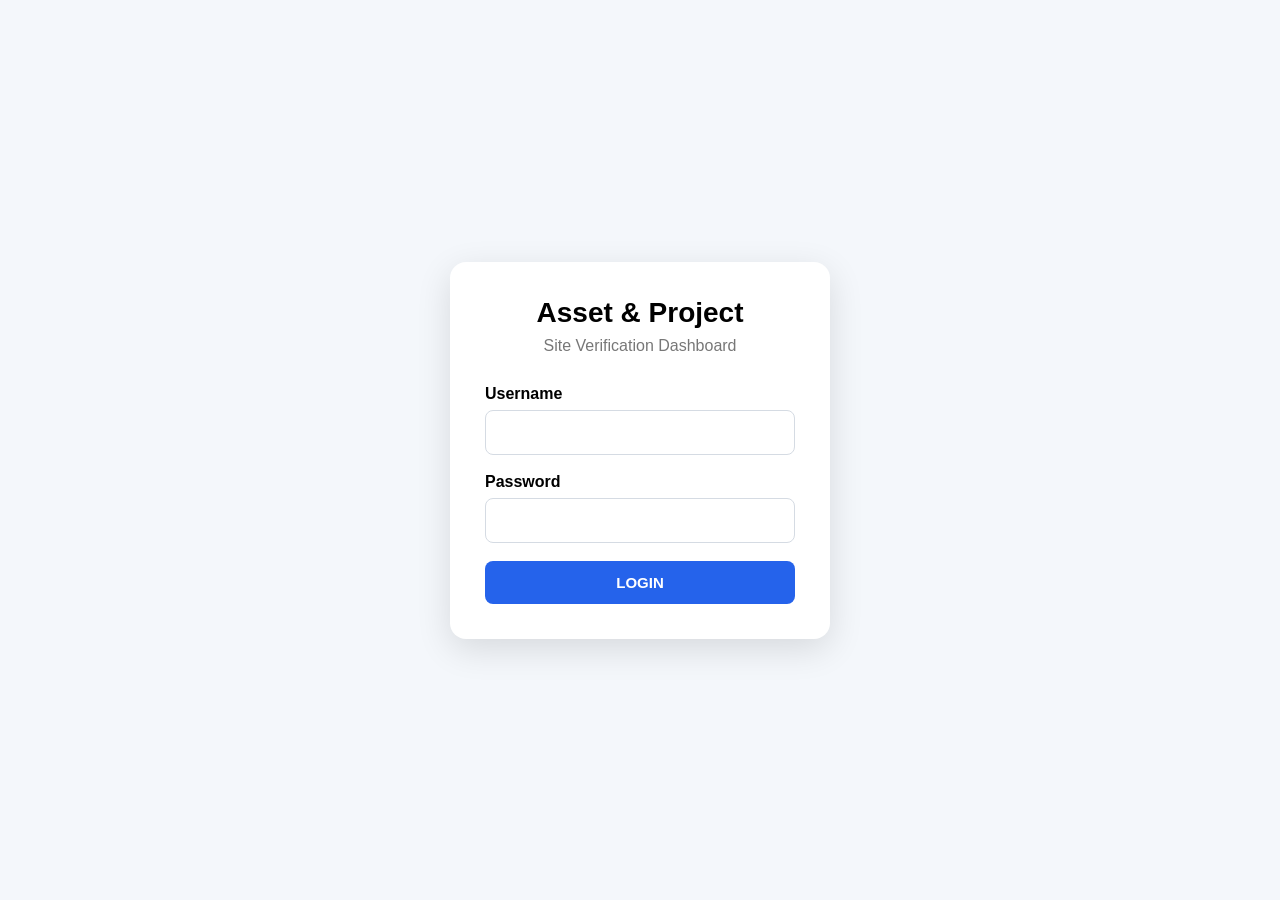
<file: index.html>
<!doctype html>
<html lang="id">

<head>

<meta charset="utf-8">
<meta name="viewport" content="width=device-width,initial-scale=1">

<title>Site Verification Dashboard</title>

<!-- ============================================================
     LOGIN PROTECTION
     ============================================================ -->

<script>
(function () {

  const authenticated =
    sessionStorage.getItem("dashboard_authenticated");

  if (authenticated !== "true") {
    window.location.replace("login.html");
  }

})();
</script>


<!-- ============================================================
     DASHBOARD CSS & DATA
     ============================================================ -->

<link rel="stylesheet" href="style.css">

<script src="config.js"></script>
<script src="data.js"></script>

</head>


<body>


<!-- ============================================================
     HEADER
     ============================================================ -->

<header>

  <div class="brand">
    ▣ <span id="brand">Asset & Project</span>
  </div>

  <div class="title" id="title"></div>

  <a
    id="source"
    target="_blank"
    rel="noopener noreferrer"
    class="source">
    Report
  </a>

</header>


<!-- ============================================================
     NAVIGATION
     ============================================================ -->

<nav>

  <button
    class="active"
    data-page="dashboard">
    Dashboard
  </button>

  <button
    data-page="sites">
    Sites
  </button>

  <button
    data-page="assets">
    Assets
  </button>

  <button
    data-page="progress">
    Progress
  </button>

</nav>


<!-- ============================================================
     MAIN DASHBOARD
     ============================================================ -->

<main>


<!-- ============================================================
     DASHBOARD
     ============================================================ -->

<section
  id="dashboard"
  class="page active">

  <div class="cards">

    <div class="card blue">
      <b id="total">0</b>
      <span>Total Asset</span>
    </div>

    <div class="card yellow">
      <b id="surveyed">0</b>
      <span>Surveyed</span>
    </div>

    <div class="card green">
      <b id="coverage">0%</b>
      <span>Coverage</span>
    </div>

    <div class="card cyan">
      <b id="missing">0</b>
      <span>Tidak Ada</span>
    </div>

  </div>


  <div class="grid">

    <div class="panel">
      <h3>Asset by Site</h3>
      <div id="siteChart"></div>
    </div>


    <div class="panel">
      <h3>Survey Status</h3>
      <div id="donut"></div>
    </div>


    <div class="panel">
      <h3>Surveyed by Category</h3>
      <div id="catChart"></div>
    </div>


    <div class="panel">
      <h3>Survey Trend by Year</h3>
      <div id="yearChart"></div>
    </div>

  </div>

</section>


<!-- ============================================================
     SITES
     ============================================================ -->

<section
  id="sites"
  class="page">

  <div class="panel">

    <h3>Site Summary</h3>

    <div id="siteTable"></div>

  </div>

</section>


<!-- ============================================================
     ASSETS
     ============================================================ -->

<section
  id="assets"
  class="page">

  <div class="panel">

    <h3>Asset Detail</h3>


    <div class="filters">

      <select id="siteFilter">
        <option value="">
          All Sites
        </option>
      </select>


      <select id="catFilter">
        <option value="">
          All Categories
        </option>
      </select>


      <input
        id="q"
        placeholder="Search Tag No / Description">

    </div>


    <div id="assetTable"></div>

  </div>

</section>


<!-- ============================================================
     PROGRESS
     ============================================================ -->

<section
  id="progress"
  class="page">

  <div class="panel">

    <h3>Progress</h3>

    <div id="progress"></div>

  </div>

</section>


</main>


<!-- ============================================================
     DASHBOARD JAVASCRIPT
     ============================================================ -->

<script src="app.js"></script>


<!-- ============================================================
     LOGOUT BUTTON
     ============================================================ -->

<script>

(function () {

  const logout = document.createElement("button");

  logout.textContent = "Logout";

  logout.style.position = "fixed";
  logout.style.right = "20px";
  logout.style.bottom = "20px";
  logout.style.padding = "10px 16px";
  logout.style.border = "none";
  logout.style.borderRadius = "8px";
  logout.style.background = "#dc2626";
  logout.style.color = "white";
  logout.style.fontWeight = "bold";
  logout.style.cursor = "pointer";
  logout.style.zIndex = "9999";

  logout.onclick = function () {

    sessionStorage.removeItem(
      "dashboard_authenticated"
    );

    window.location.replace(
      "login.html"
    );

  };

  document.body.appendChild(logout);

})();

</script>


</body>
</html>
</file>
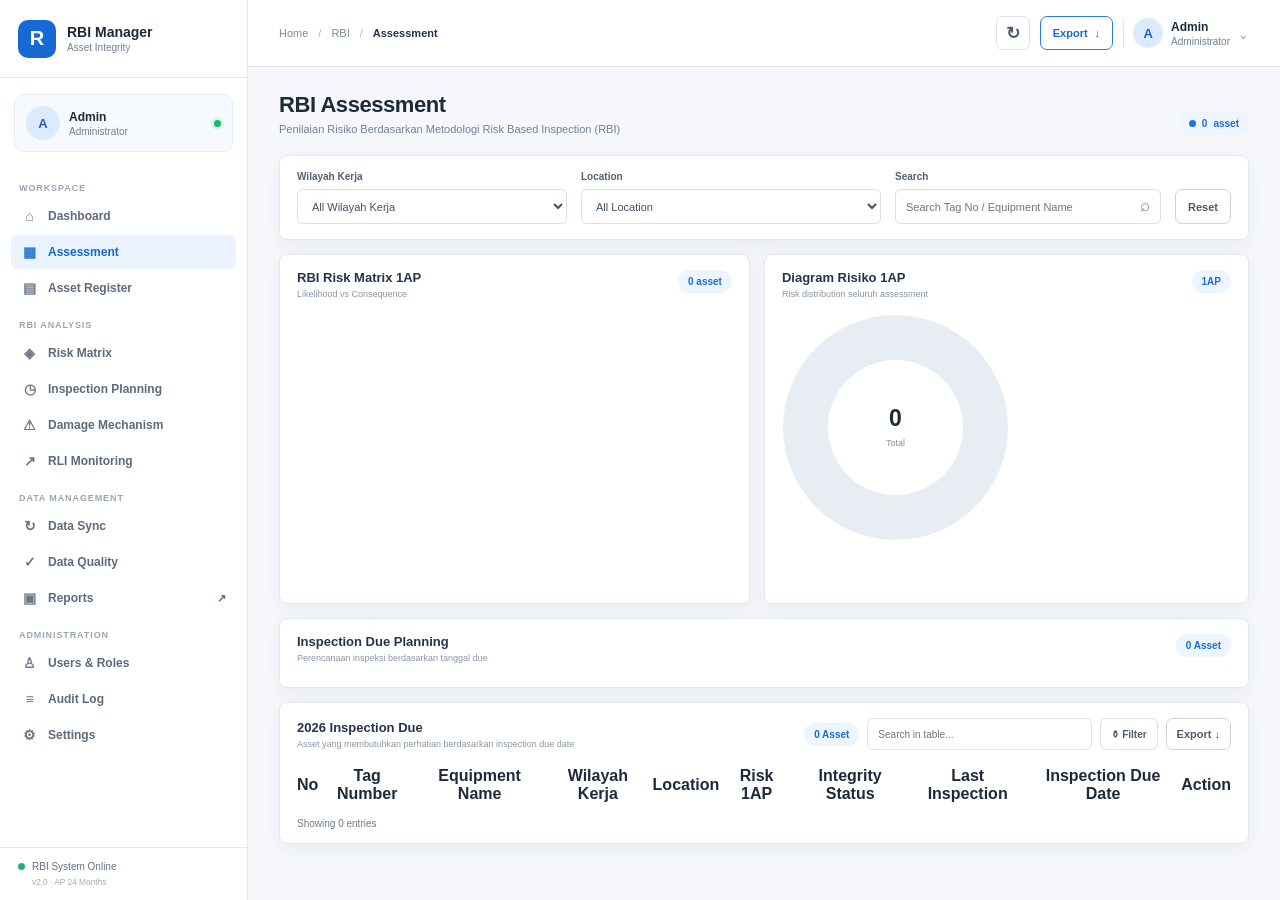
<file: rbi/index.html>
<!doctype html>
<html lang="id">
<head>
  <meta charset="utf-8">
  <meta name="viewport" content="width=device-width, initial-scale=1">
  <title>RBI Assessment</title>
  <link rel="stylesheet" href="style.css">
  <script src="config.js"></script>
  <script src="data.js"></script>
</head>
<body>
  <div class="shell">
    <aside class="sidebar" id="sidebar">
      <div class="side-brand"><div class="brand-mark">R</div><div><strong>RBI Manager</strong><span>Asset Integrity</span></div><button class="mobile-close" id="closeSidebar" aria-label="Tutup">×</button></div>
      <div class="role-card"><div class="avatar">A</div><div class="role-copy"><strong>Admin</strong><span>Administrator</span></div><span class="online-dot"></span></div>
      <nav class="side-nav">
        <div class="nav-label">WORKSPACE</div>
        <button class="side-link" data-page="home"><span class="ico">⌂</span> Dashboard</button>
        <button class="side-link active" data-page="assessment"><span class="ico">▦</span> Assessment</button>
        <button class="side-link" data-page="assets"><span class="ico">▤</span> Asset Register</button>
        <div class="nav-label">RBI ANALYSIS</div>
        <button class="side-link" data-page="risk"><span class="ico">◈</span> Risk Matrix</button>
        <button class="side-link" data-page="inspection"><span class="ico">◷</span> Inspection Planning</button>
        <button class="side-link" data-page="damage"><span class="ico">⚠</span> Damage Mechanism</button>
        <button class="side-link" data-page="rli"><span class="ico">↗</span> RLI Monitoring</button>
        <div class="nav-label">DATA MANAGEMENT</div>
        <button class="side-link" data-page="sync"><span class="ico">↻</span> Data Sync</button>
        <button class="side-link" data-page="quality"><span class="ico">✓</span> Data Quality</button>
        <button class="side-link" id="reportLink"><span class="ico">▣</span> Reports <span class="external">↗</span></button>
        <div class="nav-label">ADMINISTRATION</div>
        <button class="side-link" data-page="users"><span class="ico">♙</span> Users & Roles</button>
        <button class="side-link" data-page="audit"><span class="ico">≡</span> Audit Log</button>
        <button class="side-link" data-page="settings"><span class="ico">⚙</span> Settings</button>
      </nav>
      <div class="side-footer"><div><span class="status-dot"></span> RBI System Online</div><small>v2.0 · AP 24 Months</small></div>
    </aside>
    <div class="backdrop" id="backdrop"></div>
    <section class="content">
      <header class="topbar"><div class="crumbs"><span>Home</span><b>/</b><span>RBI</span><b>/</b><strong id="crumb">Assessment</strong></div><div class="top-actions"><button class="icon-btn mobile-menu" id="openSidebar">☰</button><button class="icon-btn" id="refresh" title="Refresh data">↻</button><a class="export-btn" id="exportTop" href="#" target="_blank" rel="noopener">Export <span>↓</span></a><div class="user-menu"><div class="avatar small">A</div><div><strong>Admin</strong><span>Administrator</span></div><span class="chev">⌄</span></div></div></header>
      <main>
        <div class="page-title"><div><h1 id="pageTitle">RBI Assessment</h1><p>Penilaian Risiko Berdasarkan Metodologi Risk Based Inspection (RBI)</p></div><div class="title-actions"><span class="data-badge"><i></i><span id="assetBadge">0</span> asset</span></div></div>
        <section class="filter-card" id="filterCard"><div class="field"><label>Wilayah Kerja</label><select id="workAreaFilter"><option value="">All Wilayah Kerja</option></select></div><div class="field"><label>Location</label><select id="locationFilter"><option value="">All Location</option></select></div><div class="search-field"><label>Search</label><input id="search" placeholder="Search Tag No / Equipment Name" autocomplete="off"><span>⌕</span></div><button class="outline-btn" id="resetFilters">Reset</button></section>
        <section id="assessmentPage" class="page-section active">
          <div class="dashboard-grid">
            <article class="card matrix-card"><div class="card-head"><div><h2>RBI Risk Matrix 1AP</h2><p>Likelihood vs Consequence</p></div><span class="mini-badge" id="matrixBadge">0 asset</span></div><div class="matrix-wrap" id="riskMatrix"></div></article>
            <article class="card summary-card"><div class="card-head"><div><h2>Diagram Risiko 1AP</h2><p>Risk distribution seluruh assessment</p></div><span class="mini-badge">1AP</span></div><div class="summary-body"><div class="donut-wrap"><div class="donut" id="riskDonut"><div><strong id="donutTotal">0</strong><span>Total</span></div></div></div><div class="legend" id="riskLegend"></div></div></article>
          </div>
          <article class="card due-card"><div class="card-head"><div><h2>Inspection Due Planning</h2><p>Perencanaan inspeksi berdasarkan tanggal due</p></div><span class="mini-badge blue" id="dueBadge">0 Asset</span></div><div class="due-grid" id="duePlanning"></div></article>
          <article class="card table-card"><div class="card-head table-head"><div><h2 id="tableTitle">2026 Inspection Due</h2><p>Asset yang membutuhkan perhatian berdasarkan inspection due date</p></div><div class="table-tools"><span class="mini-badge blue" id="tableBadge">0 Asset</span><input id="tableSearch" placeholder="Search in table..."><button class="filter-btn" id="tableFilter">⚱ Filter</button><a class="outline-btn compact" id="exportTable" href="#" target="_blank" rel="noopener">Export ↓</a></div></div><div class="table-wrap"><table><thead><tr><th>No</th><th>Tag Number</th><th>Equipment Name</th><th>Wilayah Kerja</th><th>Location</th><th>Risk 1AP</th><th>Integrity Status</th><th>Last Inspection</th><th>Inspection Due Date</th><th>Action</th></tr></thead><tbody id="assetRows"></tbody></table></div><div class="table-foot"><span id="tableInfo">Showing 0 entries</span><div class="pagination" id="pagination"></div></div></article>
        </section>
        <section id="genericPage" class="page-section"><div class="generic-card card"><div class="generic-icon" id="genericIcon">◈</div><div><div class="eyebrow" id="genericEyebrow">RBI MODULE</div><h2 id="genericTitle">Module</h2><p id="genericText">Module RBI.</p></div></div><div class="dashboard-grid generic-grid"><article class="card"><div class="card-head"><h2 id="genericMetricTitle">Summary</h2><span class="mini-badge">Live</span></div><div class="big-number" id="genericMetric">0</div><p class="muted" id="genericMetricText">records</p></article><article class="card"><div class="card-head"><h2>Quick Actions</h2></div><div class="quick-actions"><button data-page="assessment">Open Assessment</button><button id="genericExport">Export Report</button><button data-page="assets">Asset Register</button></div></article></div></section>
      </main>
    </section>
  </div>
  <script src="app.js"></script>
  <script>document.getElementById('reportLink').addEventListener('click',e=>{e.preventDefault();const url=(window.RBI_CONFIG&&window.RBI_CONFIG.reportUrl)||'#';if(url!=='#')window.open(url,'_blank','noopener')});</script>
</body>
</html>
</file>
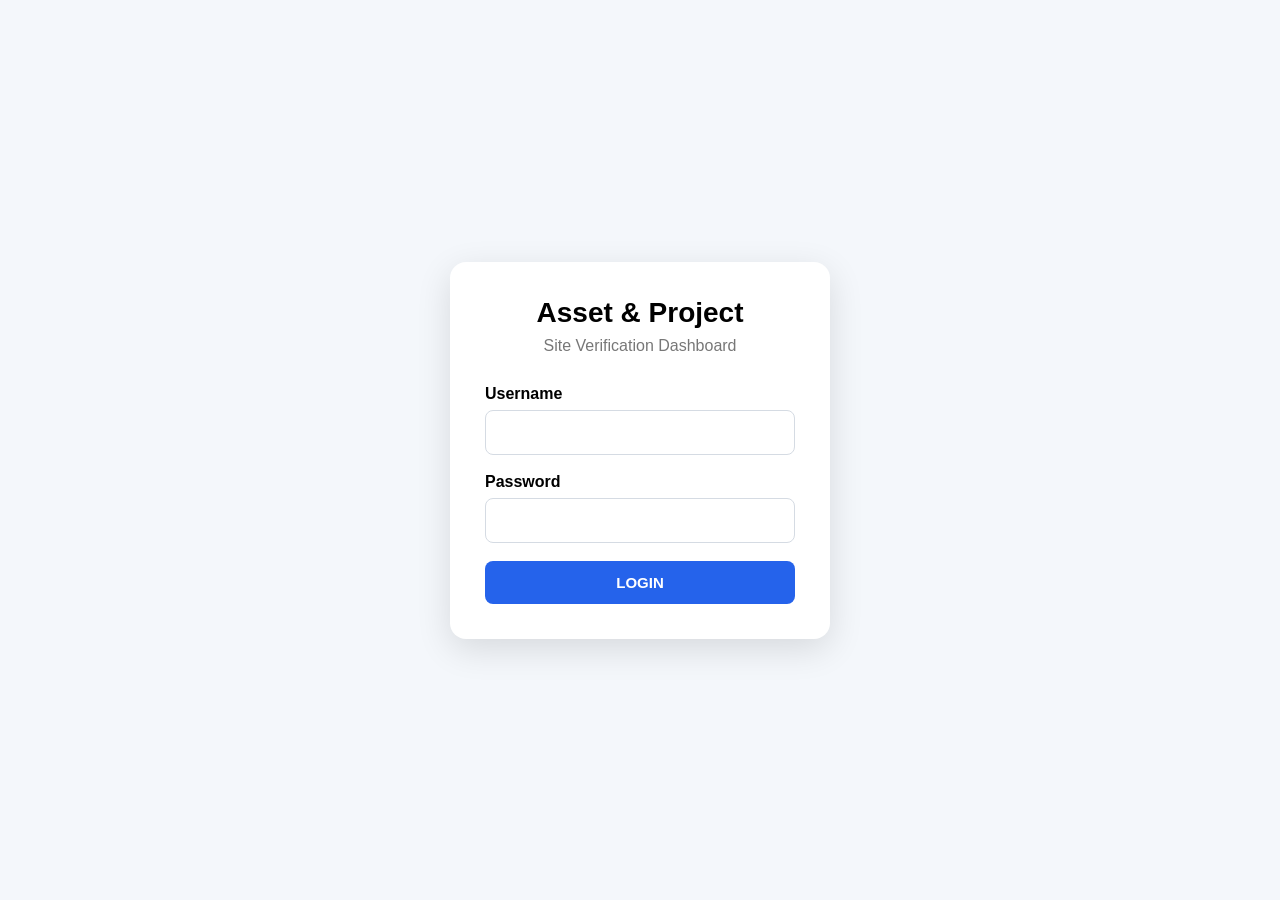
<file: login.html>
<!DOCTYPE html>
<html lang="en">
<head>
  <meta charset="UTF-8">
  <meta name="viewport" content="width=device-width, initial-scale=1.0">

  <title>Login - Site Verification Dashboard</title>

  <style>
    * {
      box-sizing: border-box;
    }

    body {
      margin: 0;
      min-height: 100vh;
      display: flex;
      align-items: center;
      justify-content: center;
      background: #f4f7fb;
      font-family: Arial, Helvetica, sans-serif;
    }

    .login-box {
      width: 380px;
      max-width: 90%;
      background: white;
      padding: 35px;
      border-radius: 16px;
      box-shadow: 0 10px 35px rgba(0,0,0,0.12);
    }

    .logo {
      text-align: center;
      font-size: 28px;
      font-weight: 700;
      margin-bottom: 8px;
    }

    .subtitle {
      text-align: center;
      color: #777;
      margin-bottom: 30px;
    }

    label {
      display: block;
      margin-bottom: 7px;
      font-weight: 600;
    }

    input {
      width: 100%;
      padding: 13px;
      margin-bottom: 18px;
      border: 1px solid #d5dbe3;
      border-radius: 8px;
      font-size: 15px;
      outline: none;
    }

    input:focus {
      border-color: #2563eb;
    }

    button {
      width: 100%;
      padding: 13px;
      border: 0;
      border-radius: 8px;
      background: #2563eb;
      color: white;
      font-size: 15px;
      font-weight: 700;
      cursor: pointer;
    }

    button:hover {
      background: #1d4ed8;
    }

    .error {
      display: none;
      color: #dc2626;
      text-align: center;
      margin-top: 15px;
      font-size: 14px;
    }
  </style>
</head>

<body>

  <div class="login-box">

    <div class="logo">
      Asset & Project
    </div>

    <div class="subtitle">
      Site Verification Dashboard
    </div>

    <form id="loginForm">

      <label for="username">
        Username
      </label>

      <input
        type="text"
        id="username"
        autocomplete="username"
        required
      >

      <label for="password">
        Password
      </label>

      <input
        type="password"
        id="password"
        autocomplete="current-password"
        required
      >

      <button type="submit">
        LOGIN
      </button>

      <div id="error" class="error">
        Username atau password salah.
      </div>

    </form>

  </div>

  <script src="login.js"></script>

</body>
</html>
</file>
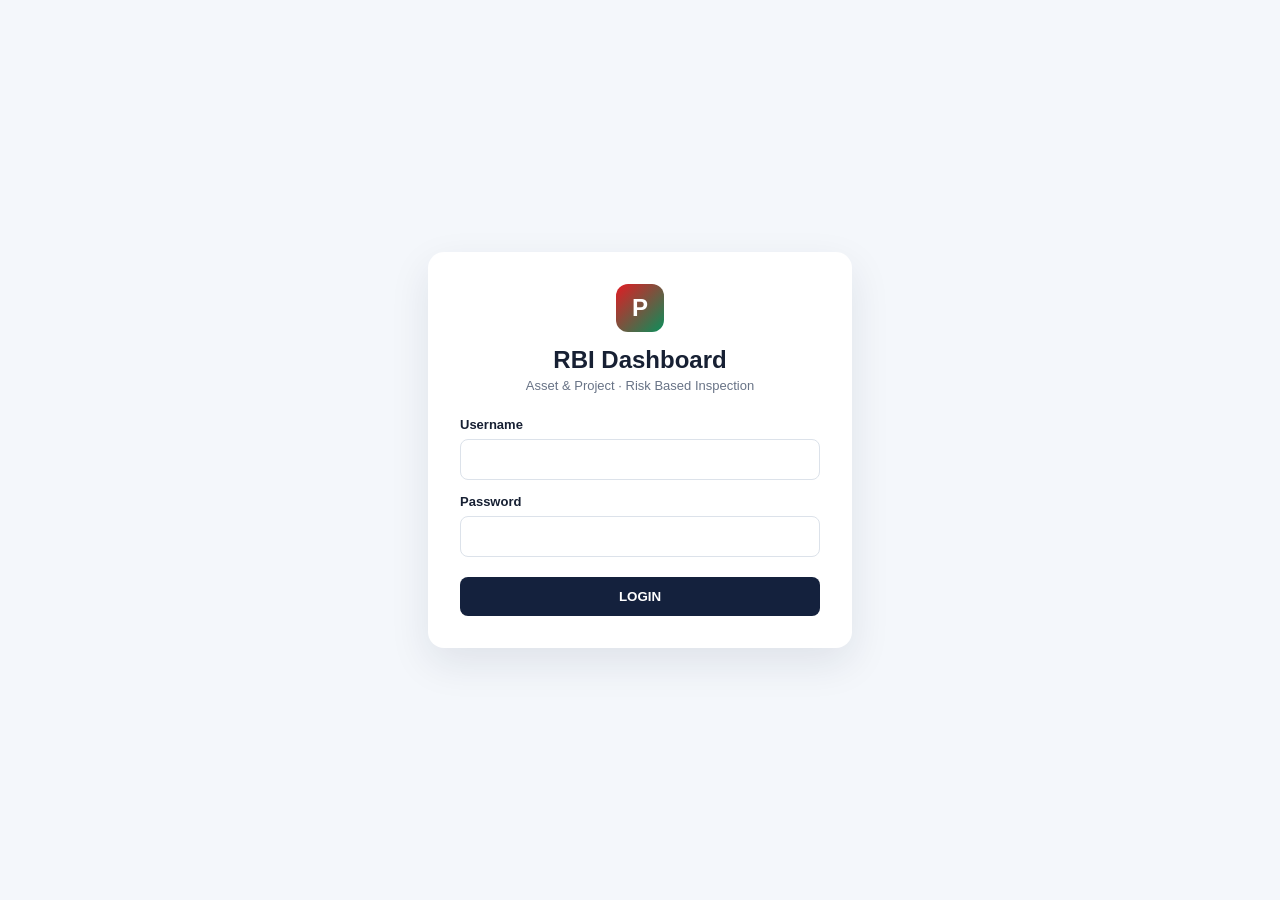
<file: rbi/login.html>
<!doctype html><html lang="id"><head><meta charset="utf-8"><meta name="viewport" content="width=device-width,initial-scale=1"><title>Login | RBI Dashboard</title><style>body{margin:0;min-height:100vh;display:grid;place-items:center;background:#f4f7fb;font-family:Segoe UI,Arial;color:#172033}.box{width:360px;max-width:90%;background:#fff;padding:32px;border-radius:16px;box-shadow:0 15px 40px #14213d18}.logo{width:48px;height:48px;border-radius:12px;background:linear-gradient(135deg,#e31b23,#0a8f5b);color:#fff;display:grid;place-items:center;font-weight:900;font-size:24px;margin:auto}.box h2{text-align:center;margin:14px 0 4px}.box p{text-align:center;color:#687386;margin:0 0 24px;font-size:13px}label{display:block;font-weight:700;font-size:13px;margin:14px 0 7px}input{width:100%;padding:12px;border:1px solid #dce2ea;border-radius:8px;box-sizing:border-box}button{width:100%;margin-top:20px;padding:12px;border:0;border-radius:8px;background:#14213d;color:#fff;font-weight:800;cursor:pointer}.error{display:none;color:#dc3545;text-align:center;font-size:13px;margin-top:12px}</style></head><body><div class="box"><div class="logo">P</div><h2>RBI Dashboard</h2><p>Asset & Project · Risk Based Inspection</p><form id="loginForm"><label>Username</label><input id="username" required autocomplete="username"><label>Password</label><input id="password" type="password" required autocomplete="current-password"><button>LOGIN</button><div id="error" class="error">Username atau password salah.</div></form></div><script src="login.js"></script></body></html>
</file>
<file: style.css>
*{box-sizing:border-box}body{margin:0;background:#f3f5f7;color:#243447;font-family:Segoe UI,Arial,sans-serif}.top,header{background:#20252b;color:#fff}header{height:60px;display:flex;align-items:center;justify-content:space-between;padding:0 25px}.brand{font-size:19px;font-weight:700}.title{font-size:14px}.source{color:#fff;text-decoration:none;border:1px solid #ffffff55;padding:7px 12px;border-radius:6px;font-size:12px}nav{background:#fff;padding:10px 18px;border-bottom:1px solid #e5e9ef}nav button{border:0;background:none;color:#1769e0;padding:11px 18px;border-radius:7px;cursor:pointer}nav button.active,nav button:hover{background:#1769e0;color:#fff}main{max-width:1600px;margin:auto;padding:20px 28px}.page{display:none}.page.active{display:block}.cards{display:grid;grid-template-columns:repeat(4,1fr);gap:20px;margin-bottom:20px}.card{color:#fff;padding:20px;border-radius:8px;text-align:center;box-shadow:0 2px 7px #0002}.card b{display:block;font-size:32px}.card span{display:block;margin-top:5px}.blue{background:#1769e0}.yellow{background:#f7b500}.green{background:#168a57}.cyan{background:#14b9d6}.grid{display:grid;grid-template-columns:1fr 1fr;gap:20px}.panel{background:#fff;border:1px solid #e5e9ef;border-radius:8px;padding:18px 20px;margin-bottom:20px}.panel h3{margin:0 0 16px}.bar{display:grid;grid-template-columns:140px 1fr 70px;gap:10px;align-items:center;margin:12px 0;font-size:12px}.track{height:18px;background:#e9eef4;border-radius:20px;overflow:hidden}.fill{height:100%;background:#1769e0}.value{text-align:right;font-weight:700}.donutbox{display:flex;align-items:center;gap:35px;min-height:260px}.donut{width:190px;height:190px;border-radius:50%;display:grid;place-items:center;background:conic-gradient(#1769e0 var(--p),#14b9d6 0)}.hole{width:115px;height:115px;background:#fff;border-radius:50%;display:grid;place-items:center;font-weight:700;text-align:center}.hole small{display:block;color:#718096;font-weight:400}.legend{line-height:2;font-size:13px}.tablewrap{max-height:560px;overflow:auto;border:1px solid #e5e9ef}.table{width:100%;border-collapse:collapse;font-size:12px}.table th,.table td{padding:9px;border-bottom:1px solid #e5e9ef;text-align:left}.table th{background:#f8fafc;position:sticky;top:0}.filters{display:flex;gap:10px;flex-wrap:wrap;margin-bottom:15px}select,input{padding:9px 11px;border:1px solid #d5dce5;border-radius:6px;background:#fff}.note{font-size:12px;color:#718096}@media(max-width:900px){.cards{grid-template-columns:1fr 1fr}.grid{grid-template-columns:1fr}}@media(max-width:600px){.cards{grid-template-columns:1fr}main{padding:14px}header{padding:0 12px}.title{display:none}}
</file>
<file: rbi/style.css>
*{box-sizing:border-box}:root{--bg:#f5f7fb;--surface:#fff;--ink:#1d2a3b;--muted:#718096;--line:#e3e8ef;--navy:#17253d;--blue:#1d73e8;--blue-soft:#edf5ff;--green:#16a365;--lime:#82c341;--yellow:#ffd21a;--amber:#f6a800;--red:#ef1515;--gray:#cfd5dc;--shadow:0 5px 18px rgba(25,45,75,.06)}html,body{margin:0;min-height:100%;font-family:Inter,Segoe UI,Arial,sans-serif;background:var(--bg);color:var(--ink)}button,input,select{font:inherit}.shell{display:flex;min-height:100vh}.sidebar{width:248px;flex:0 0 248px;background:#fff;border-right:1px solid var(--line);display:flex;flex-direction:column;position:fixed;inset:0 auto 0 0;z-index:30}.side-brand{height:78px;padding:0 18px;display:flex;align-items:center;gap:11px;border-bottom:1px solid var(--line)}.brand-mark{width:38px;height:38px;border-radius:10px;background:#1769d5;color:#fff;display:grid;place-items:center;font-size:20px;font-weight:900}.side-brand strong{display:block;font-size:14px}.side-brand span{display:block;font-size:10px;color:var(--muted);margin-top:2px}.mobile-close{display:none;margin-left:auto;border:0;background:none;font-size:24px;color:var(--muted)}.role-card{margin:16px 14px 10px;padding:11px;background:#f6f9fd;border:1px solid #e7edf5;border-radius:10px;display:flex;align-items:center;gap:9px}.avatar{width:34px;height:34px;border-radius:50%;background:#dbeafe;color:#1d64bd;display:grid;place-items:center;font-weight:800;font-size:13px}.avatar.small{width:30px;height:30px}.role-copy{min-width:0;flex:1}.role-copy strong,.user-menu strong{display:block;font-size:12px}.role-copy span,.user-menu span{display:block;color:var(--muted);font-size:10px;margin-top:2px}.online-dot{width:7px;height:7px;border-radius:50%;background:#1bb56b;box-shadow:0 0 0 3px #dcf7e9}.side-nav{padding:6px 11px;overflow:auto}.nav-label{font-size:9px;font-weight:800;letter-spacing:.1em;color:#9aa5b3;margin:15px 8px 6px}.side-link{width:100%;border:0;background:transparent;color:#5d6a7c;text-align:left;padding:9px 10px;border-radius:7px;display:flex;align-items:center;gap:10px;font-size:12px;font-weight:650;cursor:pointer;margin:2px 0}.side-link:hover{background:#f5f8fc;color:#1d5fae}.side-link.active{background:#eaf3ff;color:#1669c9}.ico{width:17px;text-align:center;font-size:14px;opacity:.9}.external{margin-left:auto;font-size:11px}.side-footer{margin-top:auto;padding:13px 18px;border-top:1px solid var(--line);font-size:10px;color:#637084}.side-footer div{display:flex;align-items:center;gap:7px}.side-footer small{display:block;margin:5px 0 0 14px;color:#a1aab7}.status-dot{width:7px;height:7px;background:#20b36d;border-radius:50%}.content{margin-left:248px;min-width:0;flex:1}.topbar{height:67px;background:#fff;border-bottom:1px solid var(--line);display:flex;align-items:center;justify-content:space-between;padding:0 31px;position:sticky;top:0;z-index:20}.crumbs{display:flex;gap:10px;align-items:center;font-size:11px;color:#7d8999}.crumbs b{font-weight:500;color:#b1b8c1}.crumbs strong{color:#24334a;font-weight:700}.top-actions{display:flex;align-items:center;gap:10px}.icon-btn,.export-btn,.outline-btn{border:1px solid #d9e1eb;background:#fff;color:#4d5b6e;border-radius:7px;height:34px;padding:0 12px;cursor:pointer;text-decoration:none;display:inline-flex;align-items:center;justify-content:center;font-size:11px;font-weight:700}.icon-btn{width:34px;padding:0;font-size:17px}.export-btn{border-color:#2b7be5;color:#1768ca;gap:7px}.user-menu{display:flex;align-items:center;gap:8px;padding-left:9px;border-left:1px solid var(--line)}.chev{font-size:13px!important;color:#99a3b1!important}.mobile-menu{display:none}main{max-width:1450px;margin:0 auto;padding:25px 31px 40px}.page-title{display:flex;justify-content:space-between;align-items:flex-end;margin-bottom:20px}.page-title h1{font-size:22px;margin:0 0 5px;letter-spacing:-.02em}.page-title p{font-size:11px;color:var(--muted);margin:0}.data-badge,.mini-badge{display:inline-flex;align-items:center;gap:6px;background:#edf5ff;color:#1b6fd3;border-radius:999px;padding:6px 10px;font-size:10px;font-weight:800}.data-badge i{width:7px;height:7px;border-radius:50%;background:#1d73e8}.mini-badge{background:#edf5ff}.mini-badge.blue{color:#176fd4}.filter-card{background:#fff;border:1px solid var(--line);border-radius:8px;padding:15px 17px;display:grid;grid-template-columns:270px 300px minmax(260px,1fr) auto;gap:14px;align-items:end;margin-bottom:14px;box-shadow:var(--shadow)}.field label,.search-field label{display:block;color:#516074;font-size:10px;font-weight:700;margin-bottom:7px}.field select,.search-field input{width:100%;height:35px;border:1px solid #d7dfe9;border-radius:6px;background:#fff;padding:0 10px;color:#445268;font-size:11px;outline:none}.search-field{position:relative}.search-field input{padding-right:34px}.search-field>span{position:absolute;right:11px;bottom:8px;color:#778396;font-size:17px}.outline-btn{height:35px;border-color:#c9d4e2}.outline-btn:hover,.icon-btn:hover{background:#f6f9fc}.outline-btn.compact{height:32px;padding:0 10px}.dashboard-grid{display:grid;grid-template-columns:1fr 1.03fr;gap:14px;margin-bottom:14px}.card{background:#fff;border:1px solid var(--line);border-radius:8px;box-shadow:var(--shadow);overflow:hidden}.card-head{padding:15px 17px 10px;display:flex;justify-content:space-between;align-items:flex-start}.card-head h2{font-size:13px;margin:0 0 4px;color:#25334a}.card-head p{font-size:9px;color:#8b96a5;margin:0}.matrix-card{min-height:350px}.matrix-wrap{padding:3px 20px 18px;display:grid;grid-template-columns:37px repeat(5,1fr);grid-template-rows:25px repeat(5,1fr);gap:2px;position:relative}.matrix-corner,.matrix-head,.matrix-cell{min-height:49px;display:flex;align-items:center;justify-content:center}.matrix-head{font-weight:800;color:#4d5969;font-size:11px;background:#f7f8fa}.matrix-row{font-weight:800;color:#677386;font-size:10px;display:flex;align-items:center;justify-content:center;writing-mode:horizontal-tb}.matrix-cell{position:relative;flex-direction:column;border:1px solid rgba(255,255,255,.45);font-weight:800;color:#23333c;font-size:16px}.matrix-cell small{font-size:9px;margin-top:2px}.m-green{background:#08a95b}.m-lime{background:#82c83e}.m-yellow{background:#ffd319}.m-amber{background:#f5a800}.m-red{background:#ef1717;color:#fff}.matrix-axis-y{position:absolute;left:-7px;top:126px;transform:rotate(-90deg);font-size:8px;font-weight:800;color:#697486}.matrix-axis-x{position:absolute;bottom:2px;left:50%;transform:translateX(-50%);font-size:8px;font-weight:800;color:#697486}.summary-card{min-height:350px}.summary-body{display:grid;grid-template-columns:47% 53%;align-items:center;padding:6px 18px 22px}.donut-wrap{display:grid;place-items:center}.donut{width:225px;height:225px;border-radius:50%;background:#e8edf3;display:grid;place-items:center;position:relative}.donut:after{content:"";position:absolute;width:135px;height:135px;background:#fff;border-radius:50%}.donut>div{z-index:1;text-align:center}.donut strong{display:block;font-size:23px}.donut span{font-size:9px;color:#8490a0}.legend{display:flex;flex-direction:column;gap:13px;padding-left:7px}.legend-row{display:grid;grid-template-columns:10px 1fr auto auto;gap:8px;align-items:center;font-size:10px}.legend-row .swatch{width:10px;height:10px;border-radius:2px}.legend-row .name{color:#4f5b6c}.legend-row .count{font-weight:700;color:#3d4959}.legend-row .pct{color:#687587;min-width:34px;text-align:right}.due-card{margin-bottom:14px}.due-grid{display:grid;grid-template-columns:repeat(7,1fr);gap:7px;padding:0 17px 14px}.due-item{height:64px;border:1px solid #e0e6ee;border-radius:7px;display:flex;flex-direction:column;align-items:center;justify-content:center;background:#fff}.due-item .year{font-size:14px;font-weight:800}.due-item .count{font-size:10px;font-weight:700;color:#2d394b;margin-top:5px}.due-item.overdue .year{color:#ef1616}.due-item.selected{border-color:#7db2f6;box-shadow:inset 0 0 0 1px #c8e0ff;background:#f8fbff}.due-item.selected .year{color:#1d70d7}.due-item.y2027 .year{color:#f0a000}.due-item.y2028 .year{color:#f0c000}.due-item.y2029 .year{color:#14a15f}.due-item.y2030 .year{color:#14a9a6}.due-item.future .year{color:#263a55}.table-card{margin-bottom:14px}.table-head{align-items:center;padding-bottom:14px}.table-tools{display:flex;align-items:center;gap:8px}.table-tools input{height:32px;width:225px;border:1px solid #d9e1eb;border-radius:6px;padding:0 10px;font-size:10px;outline:none}.filter-btn{height:32px;border:1px solid #d9e1eb;background:#fff;border-radius:6px;color:#4e5b6c;font-size:10px;font-weight:700;padding:0 10px;cursor:pointer}.table-wrap{overflow:auto;padding:0 14px}.table{width:100%;border-collapse:collapse;min-width:980px}.table th{background:#f8fafc;color:#5d697a;font-size:9px;font-weight:800;text-align:left;padding:10px 9px;border-top:1px solid #e7ebf0;border-bottom:1px solid #e7ebf0;white-space:nowrap}.table td{font-size:10px;padding:10px 9px;border-bottom:1px solid #edf0f4;color:#3c4859;white-space:nowrap}.table tbody tr:hover td{background:#fafcff}.tag-link{color:#1c6ed1;font-weight:800}.risk-chip{display:inline-flex;min-width:28px;justify-content:center;padding:5px 8px;border-radius:5px;font-weight:800;font-size:9px}.risk-3c,.risk-2c{background:#fff2a9}.risk-4d,.risk-4e,.risk-5d,.risk-5e{background:#ffcf1b}.risk-red{background:#ef1717;color:#fff}.status-chip{display:inline-flex;padding:5px 9px;border-radius:5px;font-size:9px;font-weight:700}.good{background:#d9f3df;color:#347e42}.fair{background:#fff2b6;color:#6f6100}.poor{background:#ffe0b4;color:#9a5700}.fail{background:#ffcece;color:#a51b1b}.action-eye{width:28px;height:26px;border:1px solid #dbe2eb;background:#fff;border-radius:5px;color:#1b73db;cursor:pointer}.table-foot{display:flex;justify-content:space-between;align-items:center;padding:12px 17px 14px;color:#6f7b8c;font-size:10px}.pagination{display:flex;gap:4px}.pagination button{width:30px;height:28px;border:0;background:#fff;color:#566274;border-radius:5px;cursor:pointer;font-size:10px}.pagination button.active{background:#1d73e8;color:#fff;font-weight:800}.pagination button:disabled{opacity:.35}.page-section{display:none}.page-section.active{display:block}.generic-card{padding:28px;display:flex;gap:20px;align-items:flex-start;margin-bottom:14px}.generic-icon{width:48px;height:48px;border-radius:12px;background:#edf5ff;color:#1d73e8;display:grid;place-items:center;font-size:23px;font-weight:800}.eyebrow{font-size:9px;letter-spacing:.12em;color:#8b96a5;font-weight:800}.generic-card h2{margin:5px 0;font-size:22px}.generic-card p{margin:0;color:var(--muted);font-size:11px}.generic-grid{grid-template-columns:1fr 1fr}.big-number{font-size:38px;font-weight:850;margin:14px 17px 0}.muted{font-size:10px;color:var(--muted);margin:2px 17px 18px}.quick-actions{display:flex;flex-wrap:wrap;gap:8px;padding:6px 17px 18px}.quick-actions button{border:1px solid #dce3ec;background:#fff;border-radius:7px;padding:9px 11px;color:#42617f;font-size:10px;font-weight:700;cursor:pointer}.quick-actions button:hover{background:#f5f9ff}.backdrop{display:none}@media(max-width:1050px){.sidebar{width:220px;flex-basis:220px}.content{margin-left:220px}.filter-card{grid-template-columns:1fr 1fr}.search-field{grid-column:span 2}.filter-card>.outline-btn{justify-self:end}.dashboard-grid{grid-template-columns:1fr}.summary-body{min-height:280px}.due-grid{grid-template-columns:repeat(4,1fr)}}@media(max-width:760px){.sidebar{transform:translateX(-100%);transition:transform .2s ease;width:245px}.sidebar.open{transform:translateX(0)}.content{margin-left:0}.mobile-menu{display:inline-flex}.mobile-close{display:block}.backdrop.show{display:block;position:fixed;inset:0;background:rgba(20,34,55,.35);z-index:25}.topbar{padding:0 15px}.user-menu{display:none}main{padding:18px 14px 30px}.filter-card{grid-template-columns:1fr}.search-field{grid-column:auto}.filter-card>.outline-btn{justify-self:stretch}.summary-body{grid-template-columns:1fr}.legend{padding:20px 8px 0}.due-grid{grid-template-columns:repeat(2,1fr)}.table-tools input{width:150px}.table-tools .filter-btn{display:none}.table-tools{flex-wrap:wrap;justify-content:flex-end}.page-title{align-items:center}}@media(max-width:480px){.page-title h1{font-size:19px}.page-title p{max-width:240px;line-height:1.5}.data-badge{font-size:9px}.topbar{height:58px}.crumbs{font-size:9px}.export-btn{display:none}.table-head{align-items:flex-start}.table-tools{margin-top:8px}.table-tools input{width:140px}.table-tools .mini-badge{display:none}.matrix-wrap{padding-left:10px;padding-right:10px}.matrix-cell{min-height:43px}.donut{width:195px;height:195px}.donut:after{width:116px;height:116px}}
</file>
